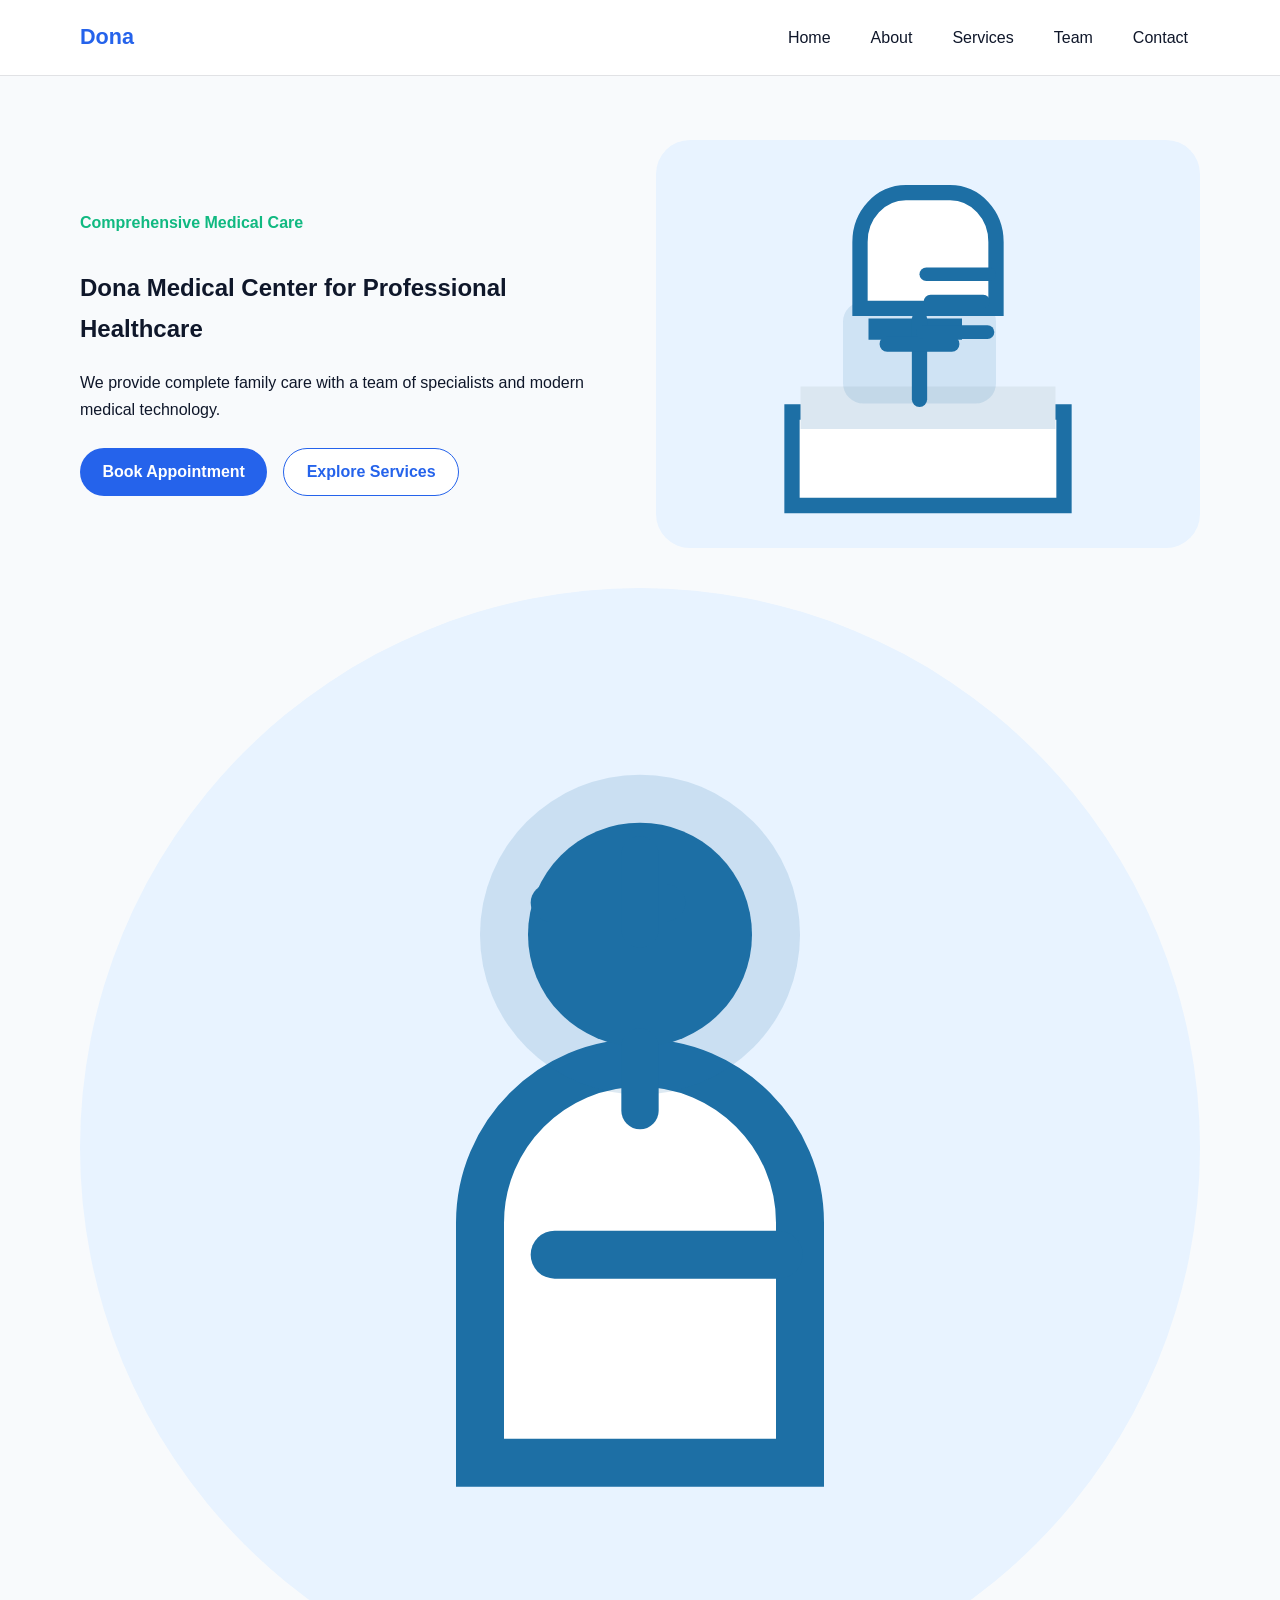
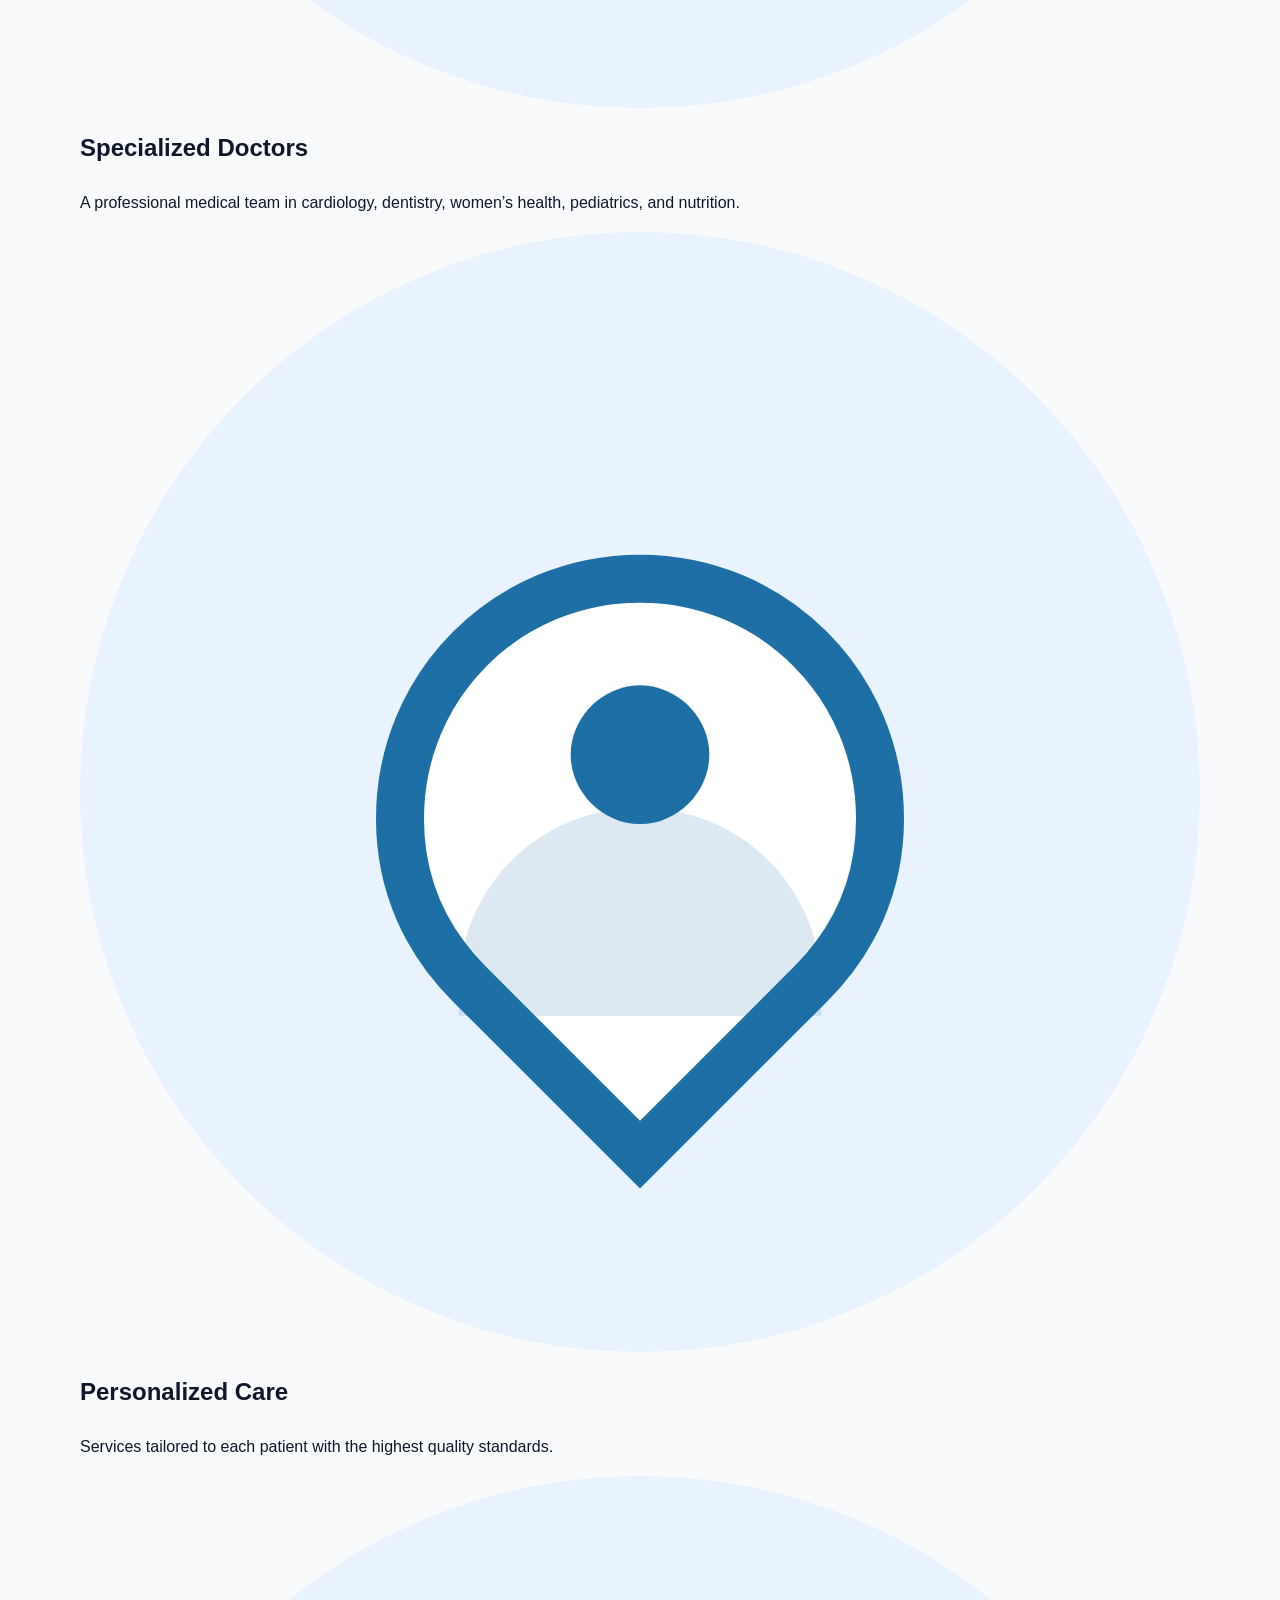
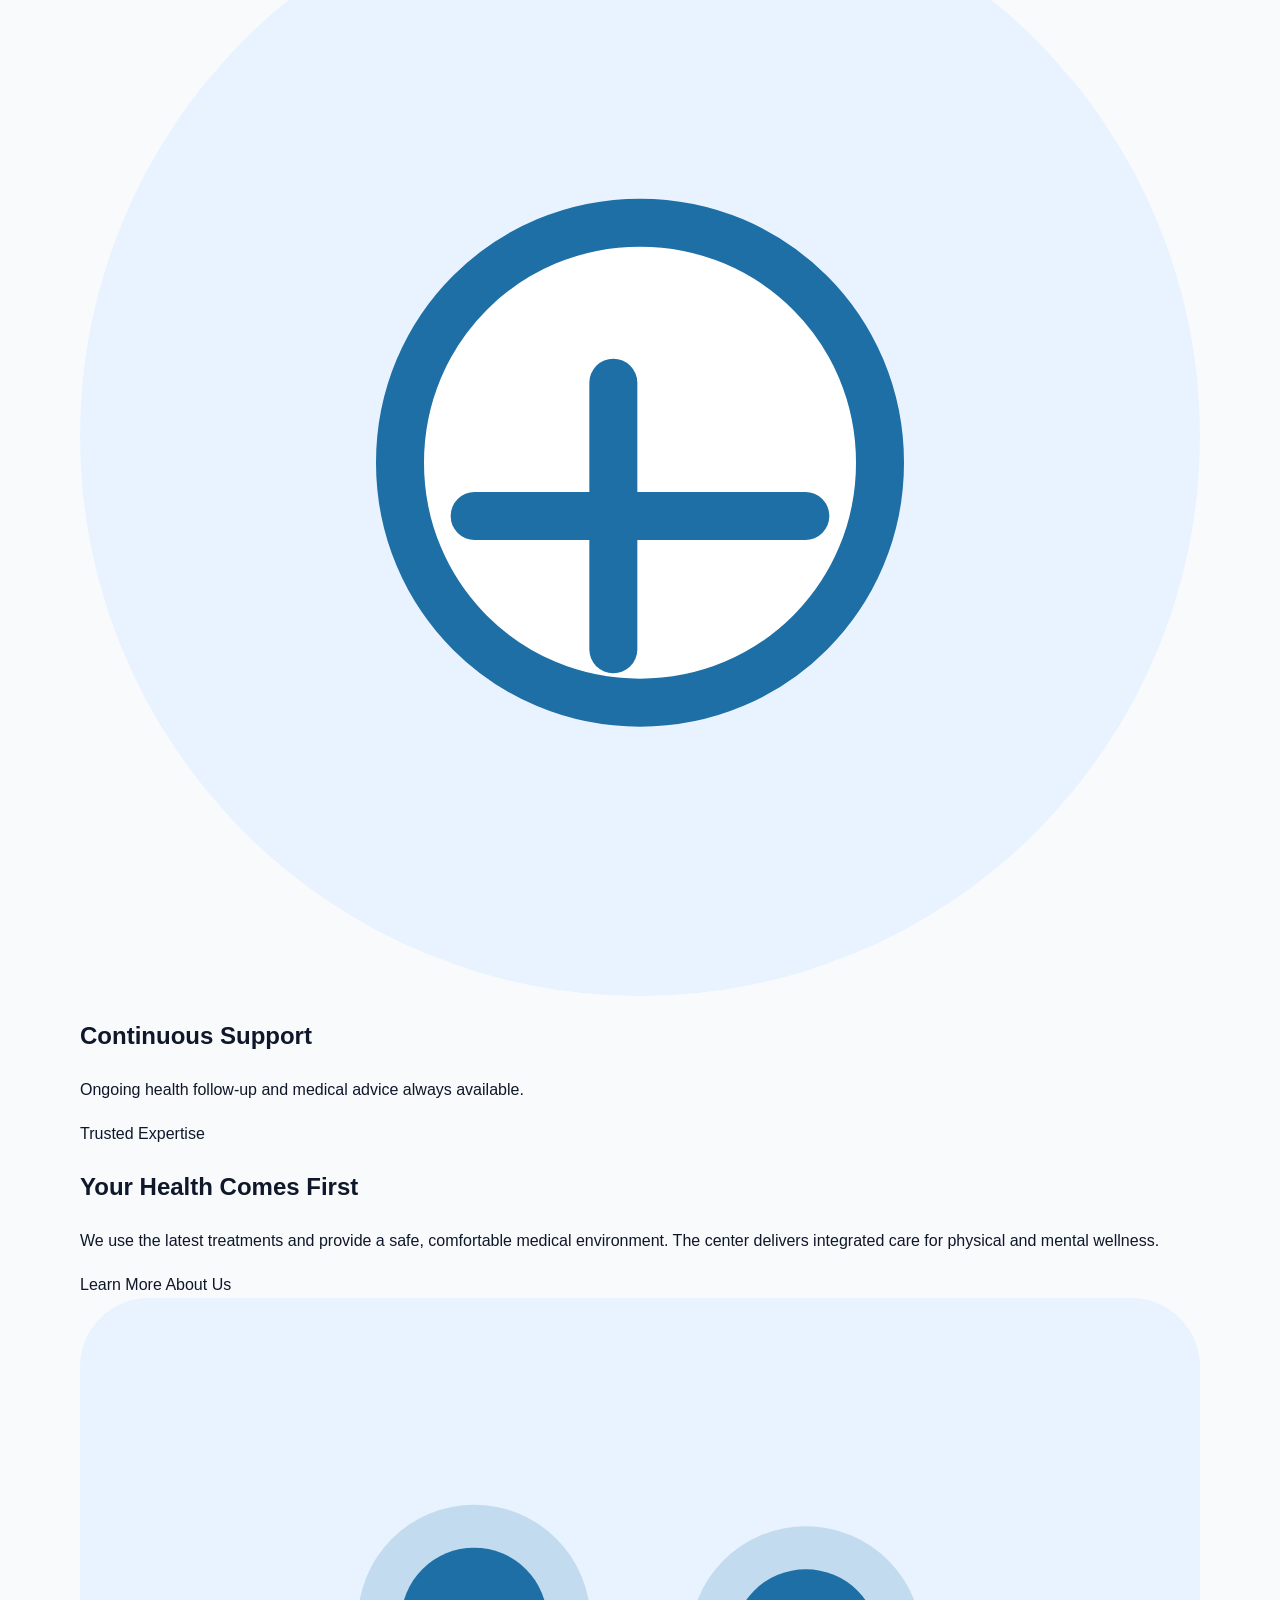
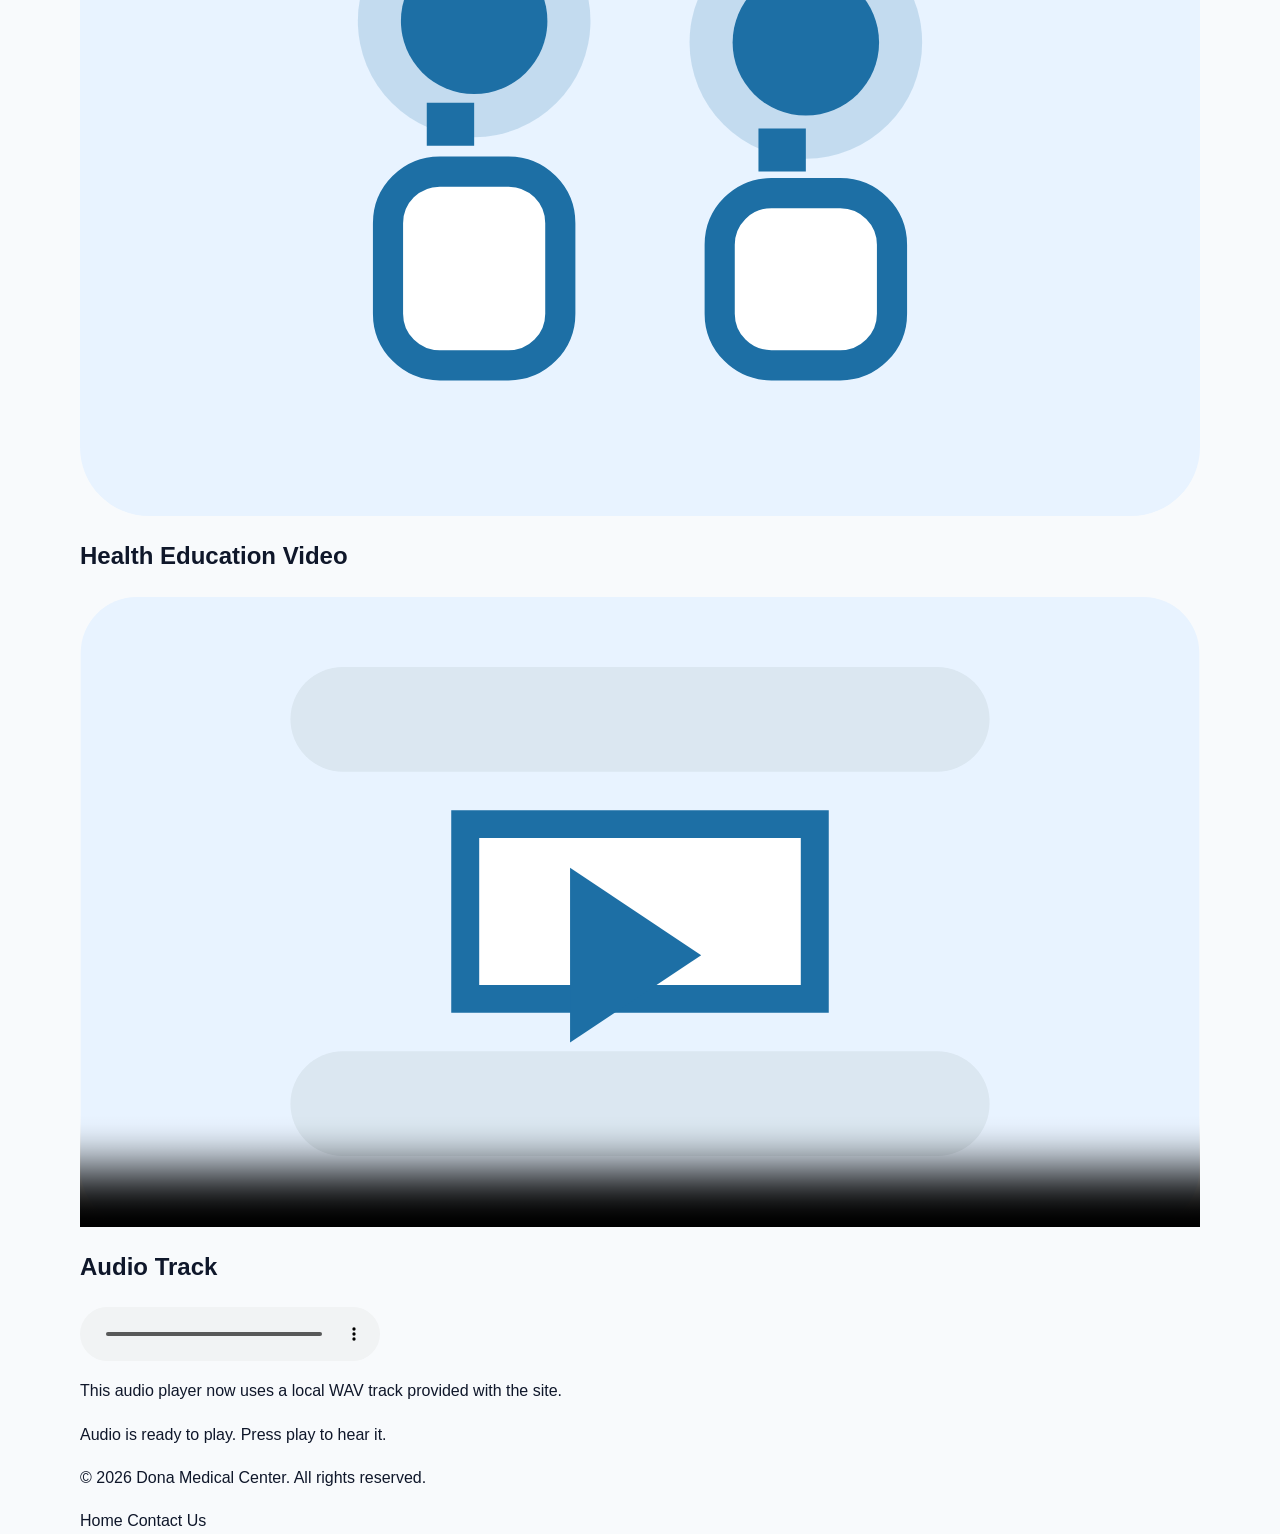
<file: midical dona/index.html>
<!DOCTYPE html>
<html lang="en" dir="ltr">
<head>
  <meta charset="UTF-8">
  <meta name="viewport" content="width=device-width, initial-scale=1.0">
  <title>Dona Medical Center</title>
  <link rel="stylesheet" href="styles.css">
</head>
<body>
  <header class="site-header">
    <div class="container header-inner">
      <a class="brand" href="index.html">Dona</a>
      
      <button class="menu-toggle" aria-label="Menu">☰</button>
      <nav class="site-nav">
        <a href="index.html">Home</a>
        <a href="about.html">About</a>
        <a href="services.html">Services</a>
        <a href="team.html">Team</a>
        <a href="contact.html">Contact</a>
      </nav>
    </div>
  </header>

  <main>
    <section class="hero">
      <div class="container hero-content">
        <div>
          <p class="eyebrow">Comprehensive Medical Care</p>
          <h1>Dona Medical Center for Professional Healthcare</h1>
          <p>We provide complete family care with a team of specialists and modern medical technology.</p>
          <div class="hero-actions">
            <a class="button primary" href="contact.html">Book Appointment</a>
            <a class="button secondary" href="services.html">Explore Services</a>
          </div>
        </div>
        <div class="hero-media">
          <img src="assets/images/clinic.svg" alt="Medical clinic" loading="lazy">
        </div>
      </div>
    </section>

    <section class="features container">
      <article class="feature-card">
        <img src="assets/images/doctor.svg" alt="Doctor" loading="lazy">
        <h2>Specialized Doctors</h2>
        <p>A professional medical team in cardiology, dentistry, women’s health, pediatrics, and nutrition.</p>
      </article>
      <article class="feature-card">
        <img src="assets/images/caring.svg" alt="Care" loading="lazy">
        <h2>Personalized Care</h2>
        <p>Services tailored to each patient with the highest quality standards.</p>
      </article>
      <article class="feature-card">
        <img src="assets/images/support.svg" alt="Support" loading="lazy">
        <h2>Continuous Support</h2>
        <p>Ongoing health follow-up and medical advice always available.</p>
      </article>
    </section>

    <section class="about-preview container">
      <div class="about-text">
        <p class="eyebrow">Trusted Expertise</p>
        <h2>Your Health Comes First</h2>
        <p>We use the latest treatments and provide a safe, comfortable medical environment. The center delivers integrated care for physical and mental wellness.</p>
        <a class="button outline" href="about.html">Learn More About Us</a>
      </div>
      <div class="about-image">
        <img src="assets/images/team.svg" alt="Medical team" loading="lazy">
      </div>
    </section>

    <section class="media-section container">
      <div class="media-card">
        <h2>Health Education Video</h2>
        <div class="video-wrapper">
          <video id="health-video" controls poster="assets/images/video-poster.svg" preload="metadata" playsinline>
            <source id="health-video-source" data-orig-src="dona.mp4" src="dona.mp4" type="video/mp4">
            Your browser does not support the video tag.
          </video>
        </div>
      </div>
      <div class="media-card">
        <h2>Audio Track</h2>
        <audio id="health-audio" controls preload="metadata">
          <source id="health-audio-source-1" data-orig-src="dona-audio.wav" src="dona-audio.wav" type="audio/wav">
          <source id="health-audio-source-2" data-orig-src="dona.mp4" src="dona.mp4" type="audio/mp4">
          <source id="health-audio-source-3" data-orig-src="dona.mp4" src="dona.mp4" type="video/mp4">
          Your browser does not support audio playback.
        </audio>
        <p>This audio player now uses a local WAV track provided with the site.</p>
        <p class="media-note" id="media-note">If you do not hear audio, make sure your device volume is up and the browser is not muted.</p>
      </div>
    </section>
  </main>

  <footer class="site-footer">
    <div class="container footer-inner">
      <p>© 2026 Dona Medical Center. All rights reserved.</p>
      <div class="footer-links">
        <a href="index.html">Home</a>
        <a href="contact.html">Contact Us</a>
      </div>
    </div>
  </footer>

  <script src="script.js"></script>
</body>
</html>
</file>
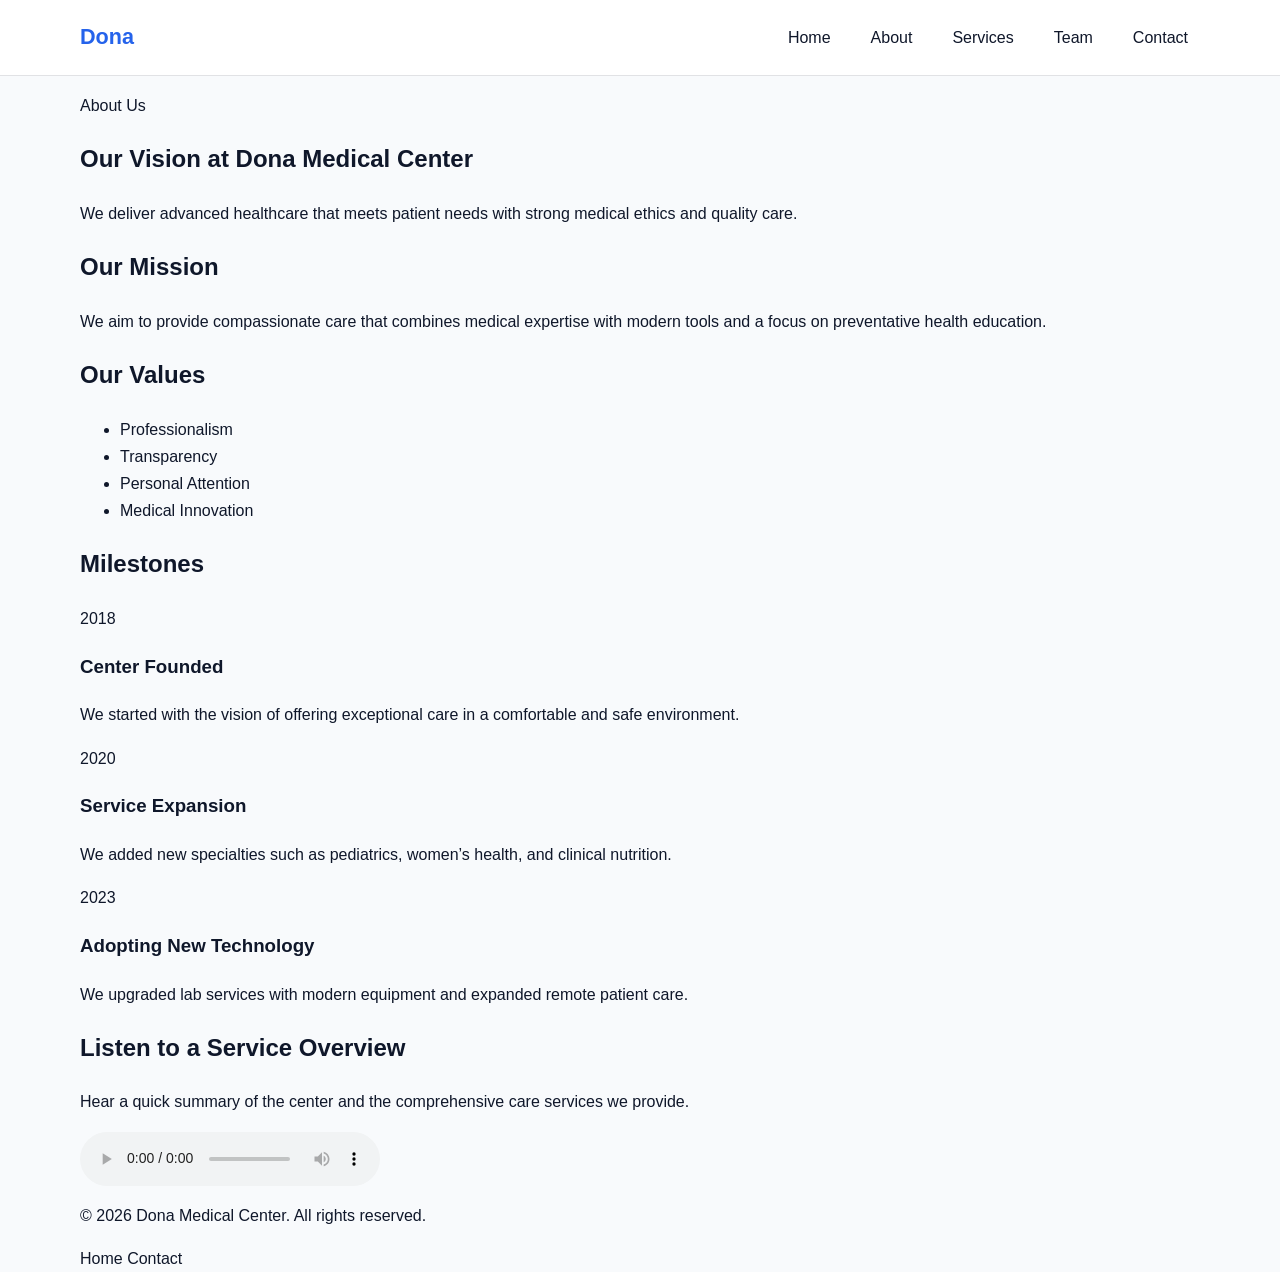
<file: midical dona/about.html>
﻿<!DOCTYPE html>
<html lang="en" dir="ltr">
<head>
  <meta charset="UTF-8">
  <meta name="viewport" content="width=device-width, initial-scale=1.0">
  <title>About - Dona Medical Center</title>
  <link rel="stylesheet" href="styles.css">
</head>
<body>
  <header class="site-header">
    <div class="container header-inner">
      <a class="brand" href="index.html">Dona</a>
      
      <button class="menu-toggle" aria-label="Menu">☰</button>
      <nav class="site-nav">
        <a href="index.html">Home</a>
        <a href="about.html">About</a>
        <a href="services.html">Services</a>
        <a href="team.html">Team</a>
        <a href="contact.html">Contact</a>
      </nav>
    </div>
  </header>

  <main>
    <section class="page-hero container">
      <div>
        <p class="eyebrow">About Us</p>
        <h1>Our Vision at Dona Medical Center</h1>
        <p>We deliver advanced healthcare that meets patient needs with strong medical ethics and quality care.</p>
      </div>
    </section>

    <section class="about-details container">
      <div class="content-block">
        <h2>Our Mission</h2>
        <p>We aim to provide compassionate care that combines medical expertise with modern tools and a focus on preventative health education.</p>
      </div>
      <div class="content-block">
        <h2>Our Values</h2>
        <ul>
          <li>Professionalism</li>
          <li>Transparency</li>
          <li>Personal Attention</li>
          <li>Medical Innovation</li>
        </ul>
      </div>
    </section>

    <section class="timeline container">
      <h2>Milestones</h2>
      <div class="timeline-grid">
        <article>
          <span>2018</span>
          <h3>Center Founded</h3>
          <p>We started with the vision of offering exceptional care in a comfortable and safe environment.</p>
        </article>
        <article>
          <span>2020</span>
          <h3>Service Expansion</h3>
          <p>We added new specialties such as pediatrics, women’s health, and clinical nutrition.</p>
        </article>
        <article>
          <span>2023</span>
          <h3>Adopting New Technology</h3>
          <p>We upgraded lab services with modern equipment and expanded remote patient care.</p>
        </article>
      </div>
    </section>

    <section class="audio-section container">
      <div>
        <h2>Listen to a Service Overview</h2>
        <p>Hear a quick summary of the center and the comprehensive care services we provide.</p>
      </div>
      <audio controls>
        <source src="https://www.w3schools.com/html/horse.ogg" type="audio/ogg">
        Your browser does not support audio playback.
      </audio>
    </section>
  </main>

  <footer class="site-footer">
    <div class="container footer-inner">
      <p>© 2026 Dona Medical Center. All rights reserved.</p>
      <div class="footer-links">
        <a href="index.html">Home</a>
        <a href="contact.html">Contact</a>
      </div>
    </div>
  </footer>

  <script src="script.js"></script>
</body>
</html>
</file>
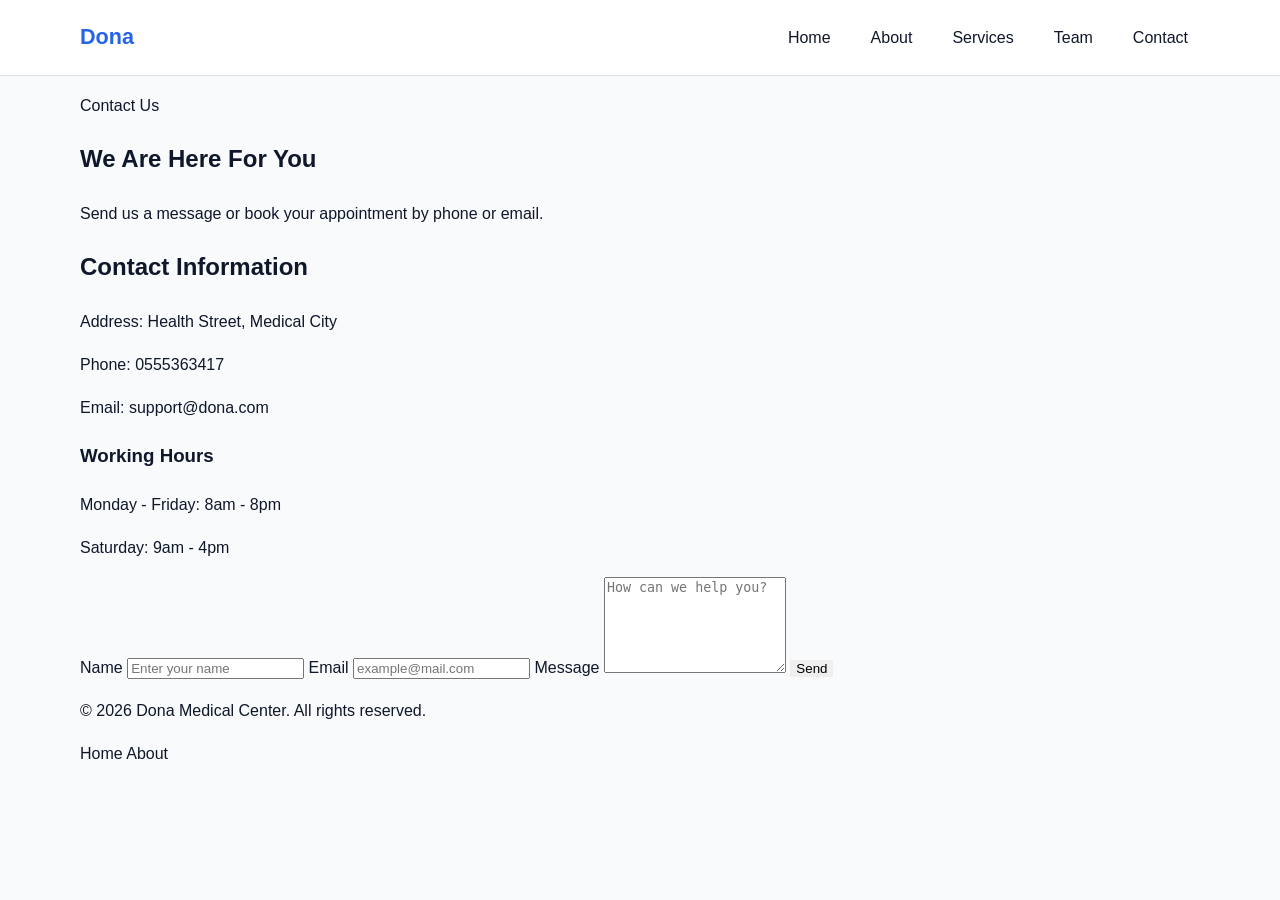
<file: midical dona/contact.html>
﻿<!DOCTYPE html>
<html lang="en" dir="ltr">
<head>
  <meta charset="UTF-8">
  <meta name="viewport" content="width=device-width, initial-scale=1.0">
  <title>Contact - Dona Medical Center</title>
  <link rel="stylesheet" href="styles.css">
</head>
<body>
  <header class="site-header">
    <div class="container header-inner">
      <a class="brand" href="index.html">Dona</a>
      
      <button class="menu-toggle" aria-label="Menu">☰</button>
      <nav class="site-nav">
        <a href="index.html">Home</a>
        <a href="about.html">About</a>
        <a href="services.html">Services</a>
        <a href="team.html">Team</a>
        <a href="contact.html">Contact</a>
      </nav>
    </div>
  </header>

  <main>
    <section class="page-hero container">
      <div>
        <p class="eyebrow">Contact Us</p>
        <h1>We Are Here For You</h1>
        <p>Send us a message or book your appointment by phone or email.</p>
      </div>
    </section>

    <section class="contact-grid container">
      <div class="contact-info">
        <h2>Contact Information</h2>
        <p>Address: Health Street, Medical City</p>
        <p>Phone: 0555363417</p>
        <p>Email: support@dona.com</p>
        <div class="contact-card">
          <h3>Working Hours</h3>
          <p>Monday - Friday: 8am - 8pm</p>
          <p>Saturday: 9am - 4pm</p>
        </div>
      </div>
      <form class="contact-form">
        <label for="name">Name</label>
        <input id="name" type="text" placeholder="Enter your name" required>

        <label for="email">Email</label>
        <input id="email" type="email" placeholder="example@mail.com" required>

        <label for="message">Message</label>
        <textarea id="message" rows="6" placeholder="How can we help you?" required></textarea>

        <button type="submit" class="button primary">Send</button>
      </form>
    </section>
  </main>

  <footer class="site-footer">
    <div class="container footer-inner">
      <p>© 2026 Dona Medical Center. All rights reserved.</p>
      <div class="footer-links">
        <a href="index.html">Home</a>
        <a href="about.html">About</a>
      </div>
    </div>
  </footer>

  <script src="script.js"></script>
</body>
</html>
</file>
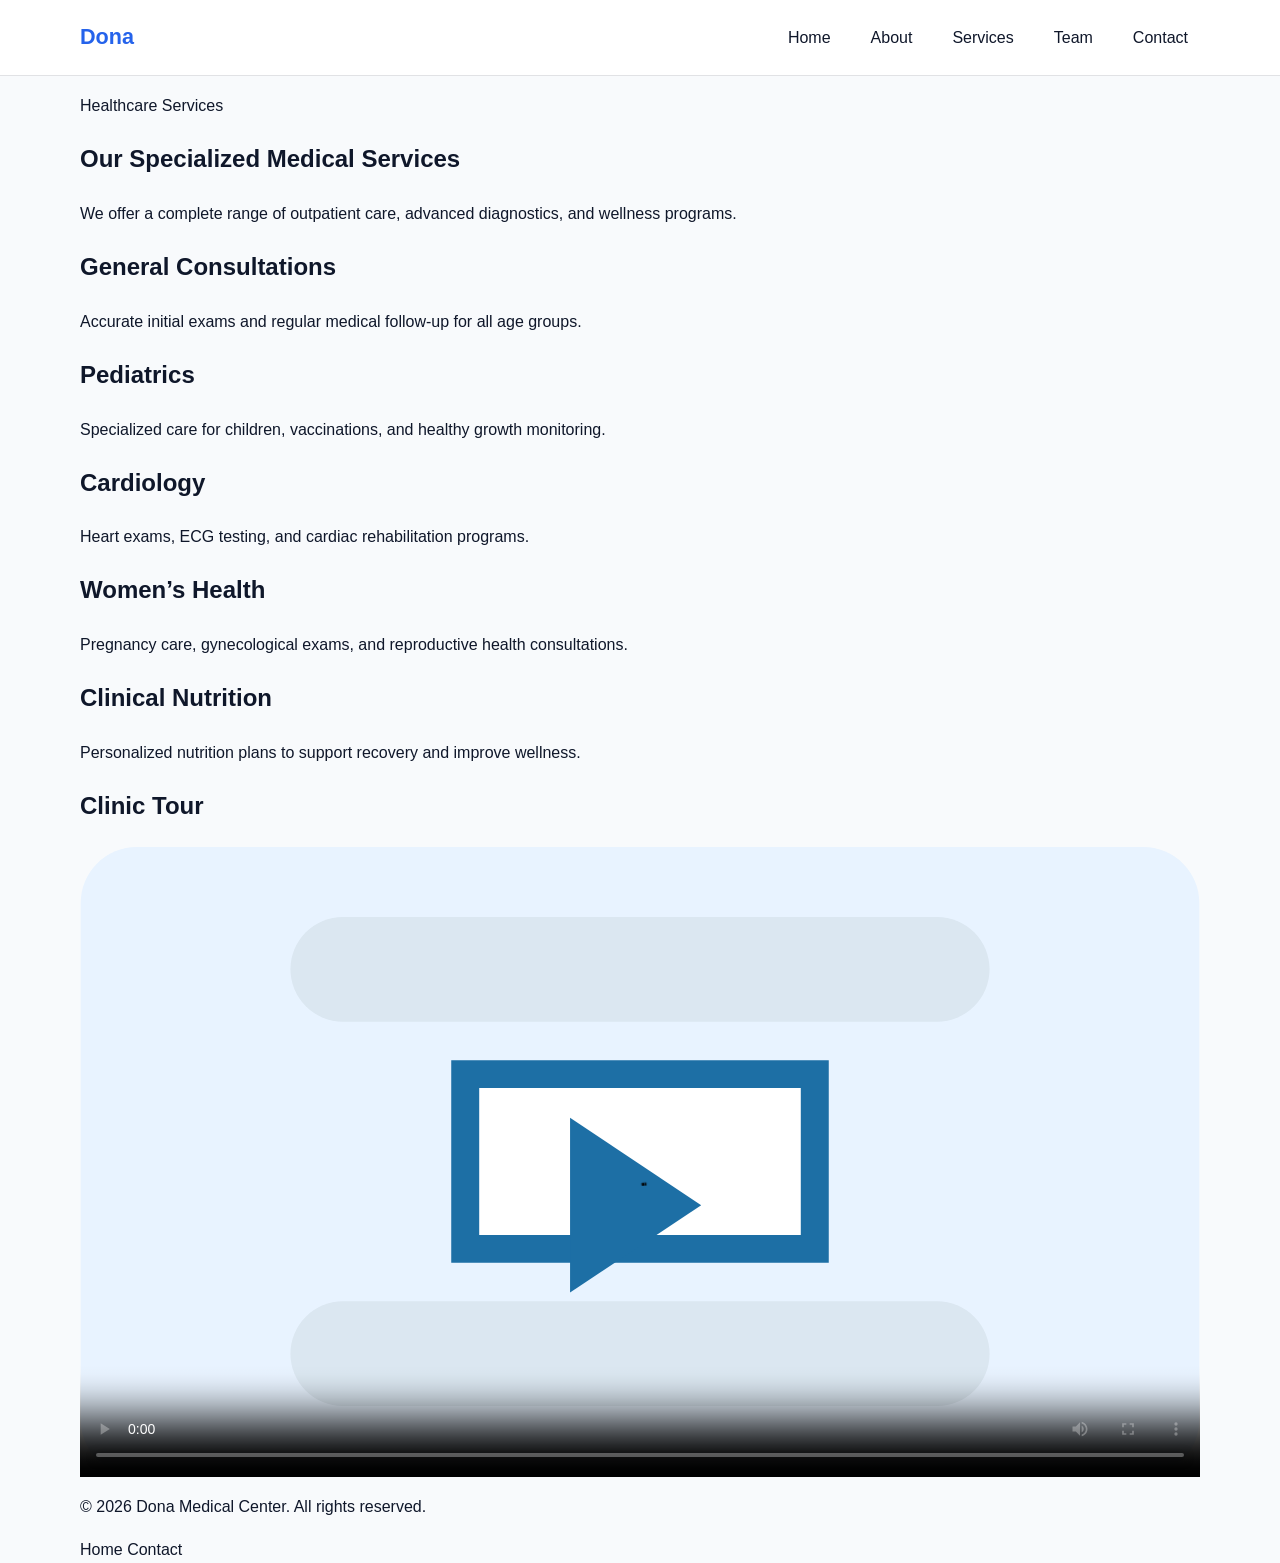
<file: midical dona/services.html>
﻿<!DOCTYPE html>
<html lang="en" dir="ltr">
<head>
  <meta charset="UTF-8">
  <meta name="viewport" content="width=device-width, initial-scale=1.0">
  <title>Services - Dona Medical Center</title>
  <link rel="stylesheet" href="styles.css">
</head>
<body>
  <header class="site-header">
    <div class="container header-inner">
      <a class="brand" href="index.html">Dona</a>
      
      <button class="menu-toggle" aria-label="Menu">☰</button>
      <nav class="site-nav">
        <a href="index.html">Home</a>
        <a href="about.html">About</a>
        <a href="services.html">Services</a>
        <a href="team.html">Team</a>
        <a href="contact.html">Contact</a>
      </nav>
    </div>
  </header>

  <main>
    <section class="page-hero container">
      <div>
        <p class="eyebrow">Healthcare Services</p>
        <h1>Our Specialized Medical Services</h1>
        <p>We offer a complete range of outpatient care, advanced diagnostics, and wellness programs.</p>
      </div>
    </section>

    <section class="services-grid container">
      <article class="service-card">
        <h2>General Consultations</h2>
        <p>Accurate initial exams and regular medical follow-up for all age groups.</p>
      </article>
      <article class="service-card">
        <h2>Pediatrics</h2>
        <p>Specialized care for children, vaccinations, and healthy growth monitoring.</p>
      </article>
      <article class="service-card">
        <h2>Cardiology</h2>
        <p>Heart exams, ECG testing, and cardiac rehabilitation programs.</p>
      </article>
      <article class="service-card">
        <h2>Women’s Health</h2>
        <p>Pregnancy care, gynecological exams, and reproductive health consultations.</p>
      </article>
      <article class="service-card">
        <h2>Clinical Nutrition</h2>
        <p>Personalized nutrition plans to support recovery and improve wellness.</p>
      </article>
    </section>

    <section class="video-section container">
      <div class="media-card">
        <h2>Clinic Tour</h2>
        <video controls poster="assets/images/video-poster.svg">
          <source src="https://www.w3schools.com/html/mov_bbb.mp4" type="video/mp4">
          Your browser does not support video playback.
        </video>
      </div>
    </section>
  </main>

  <footer class="site-footer">
    <div class="container footer-inner">
      <p>© 2026 Dona Medical Center. All rights reserved.</p>
      <div class="footer-links">
        <a href="index.html">Home</a>
        <a href="contact.html">Contact</a>
      </div>
    </div>
  </footer>

  <script src="script.js"></script>
</body>
</html>
</file>
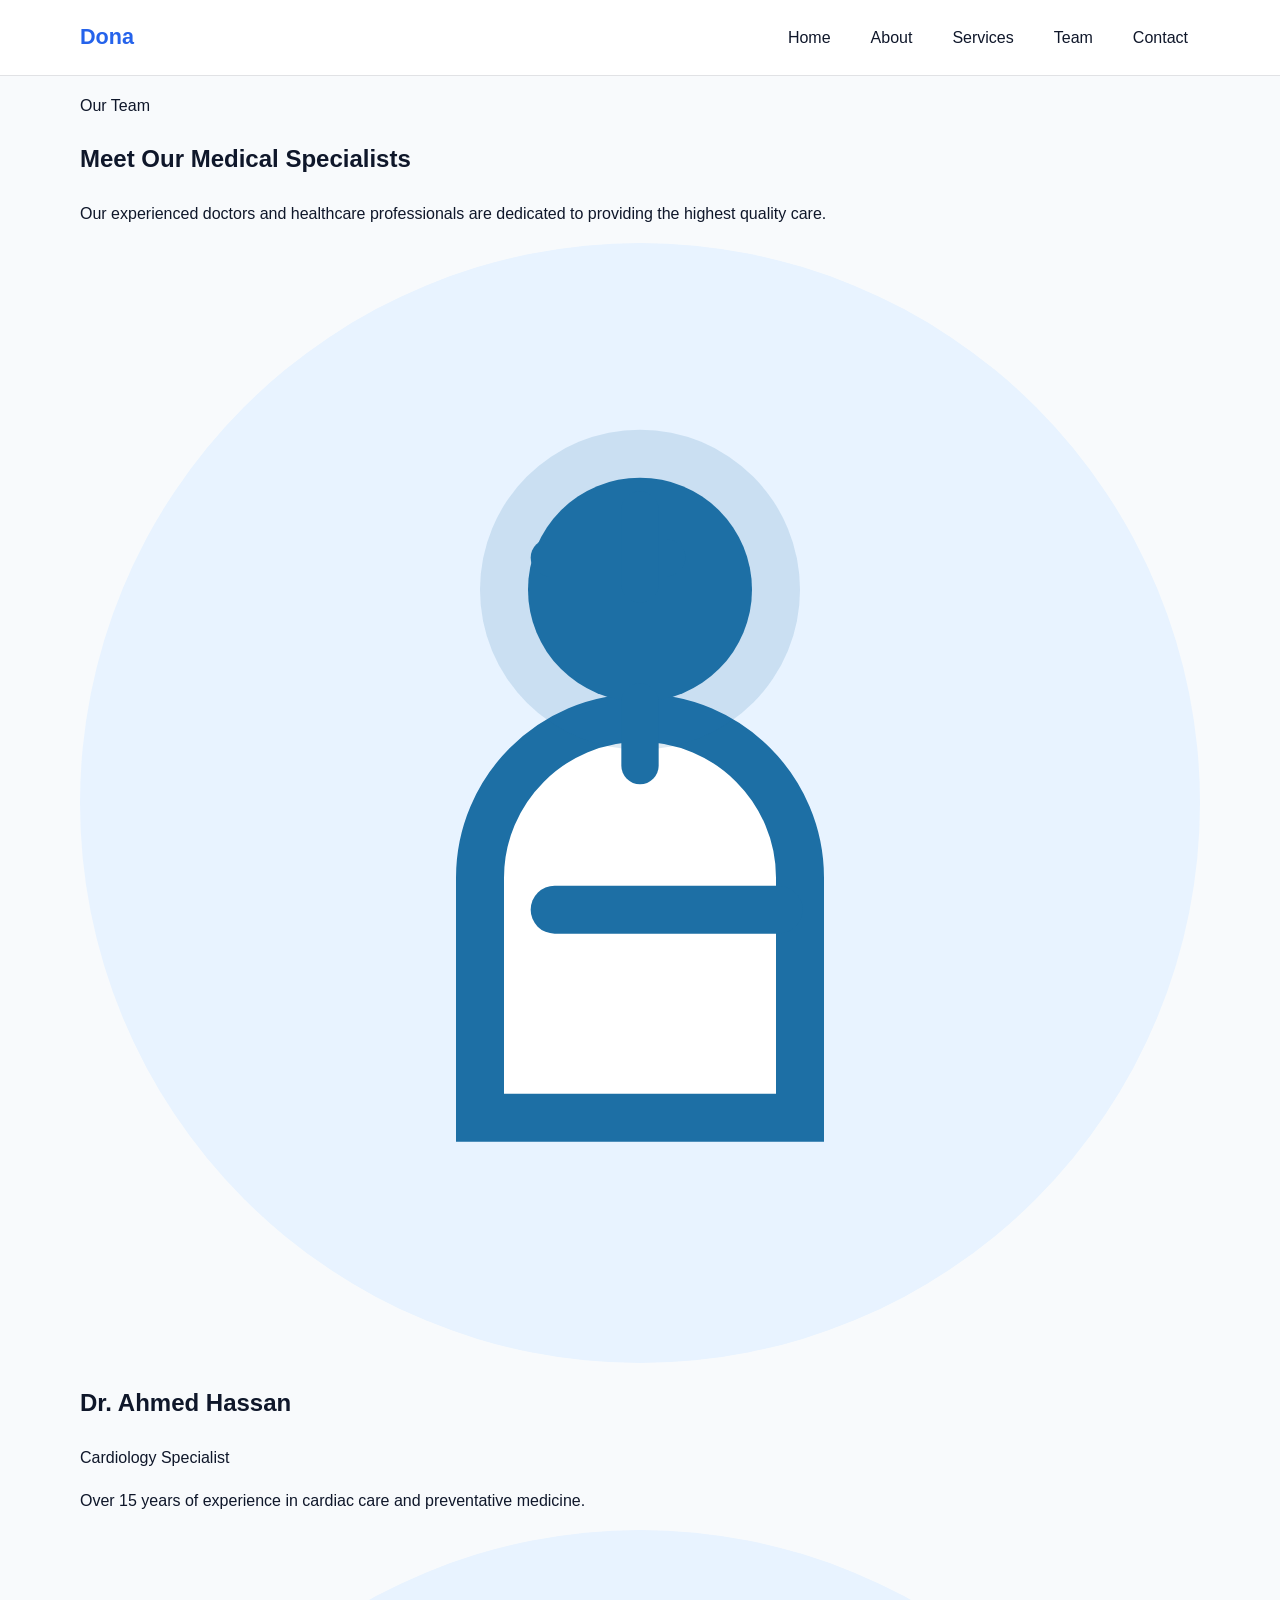
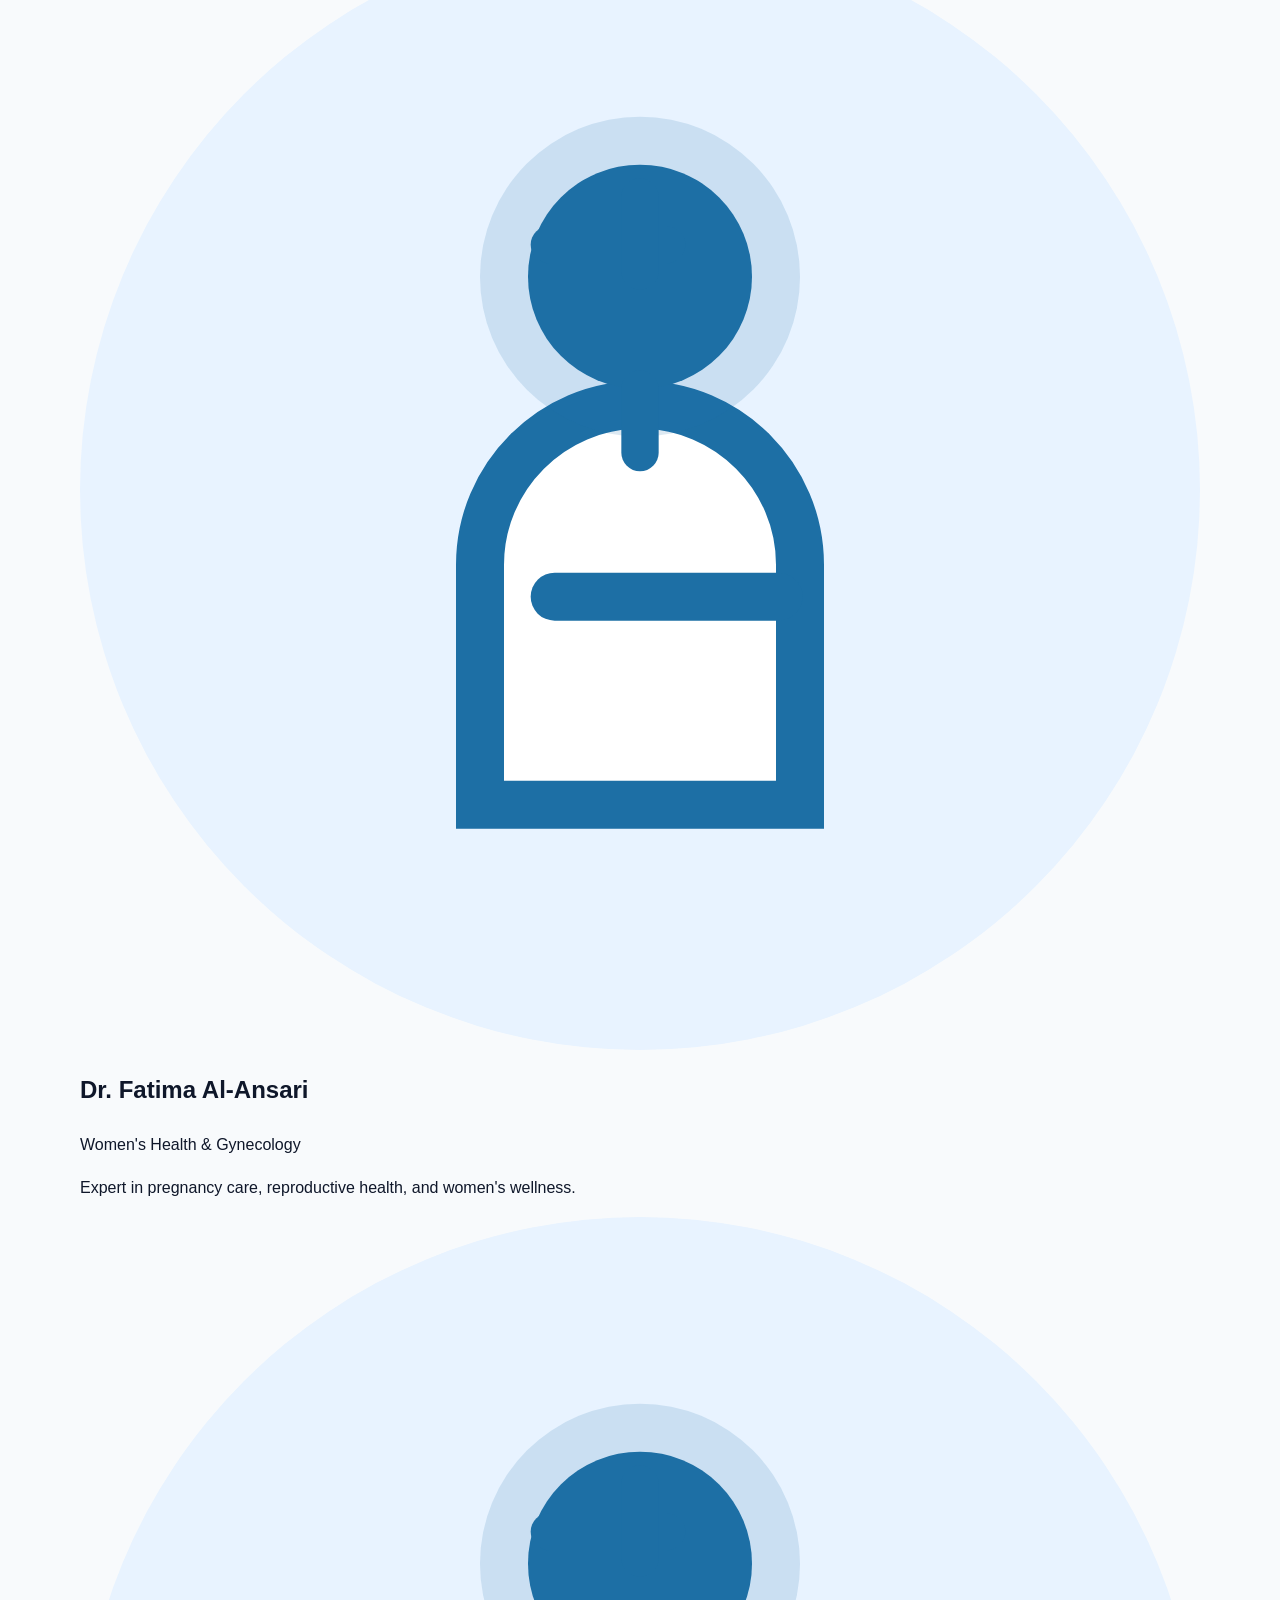
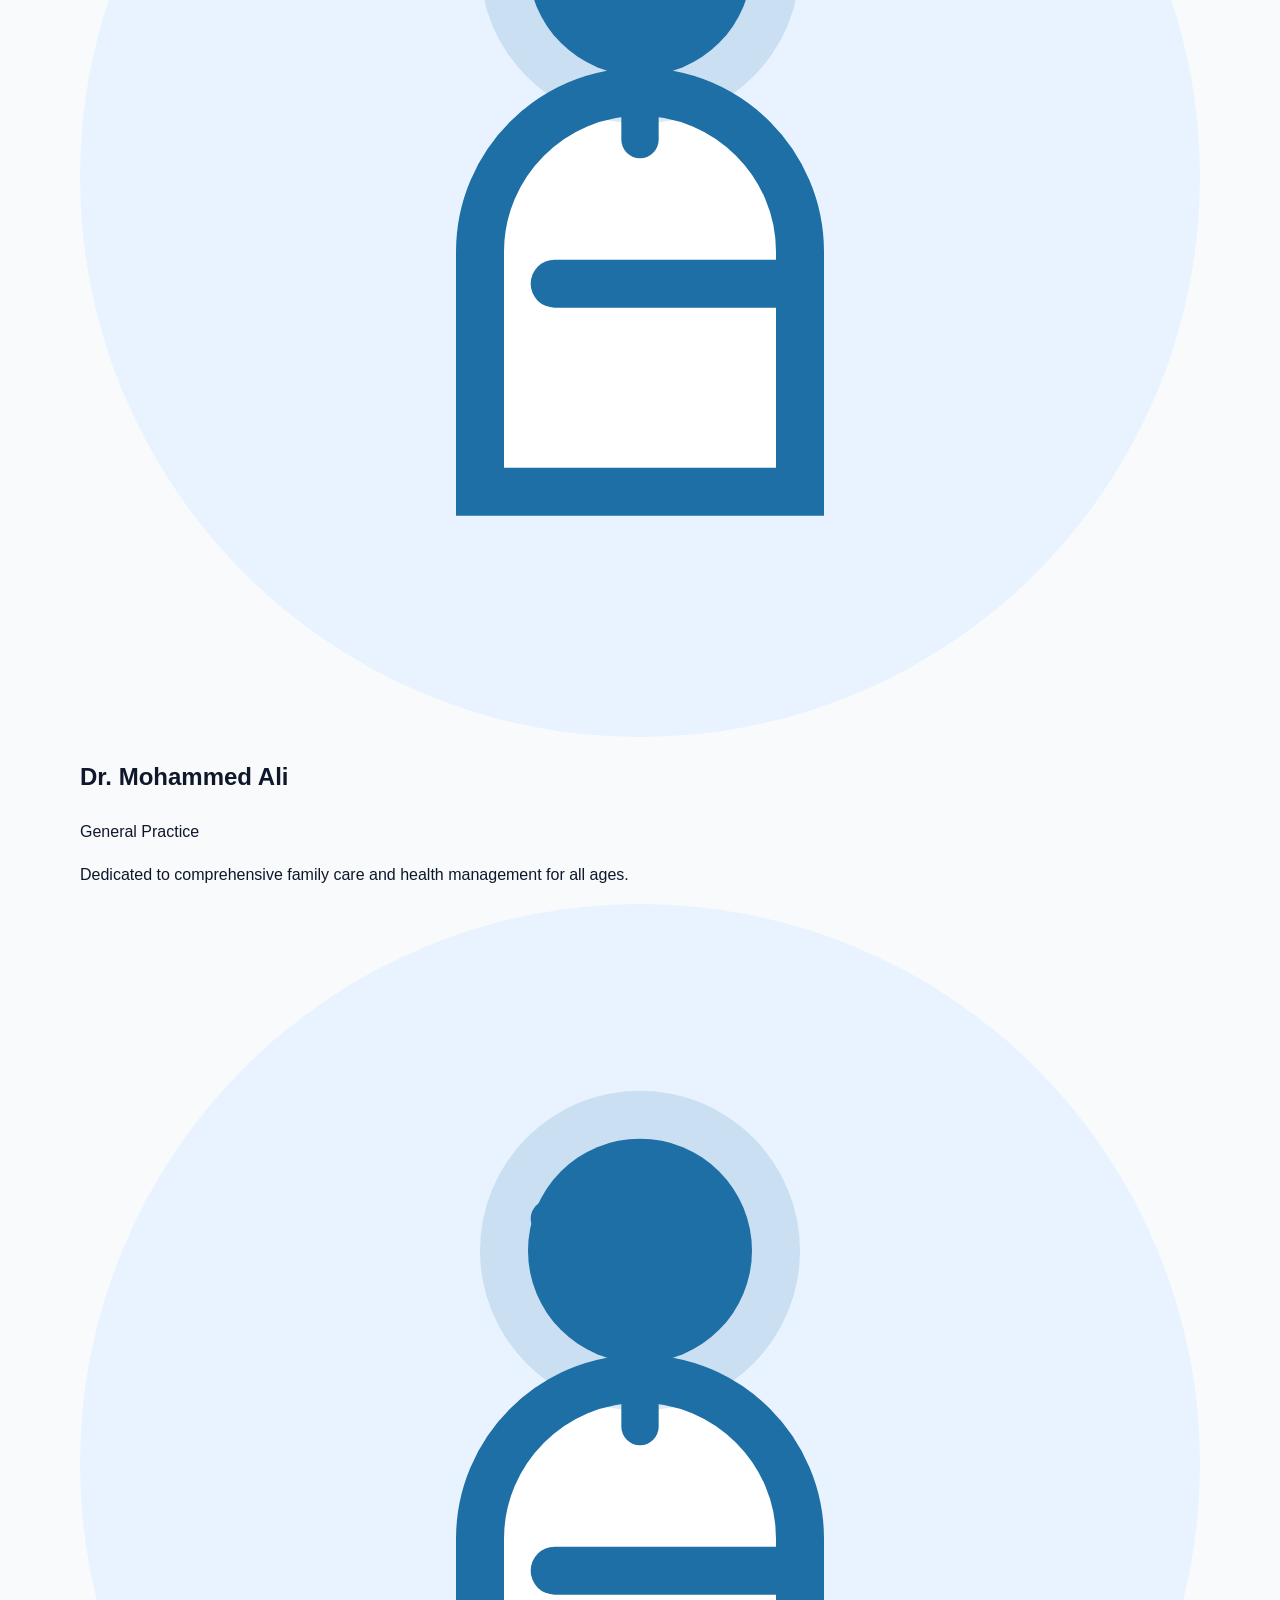
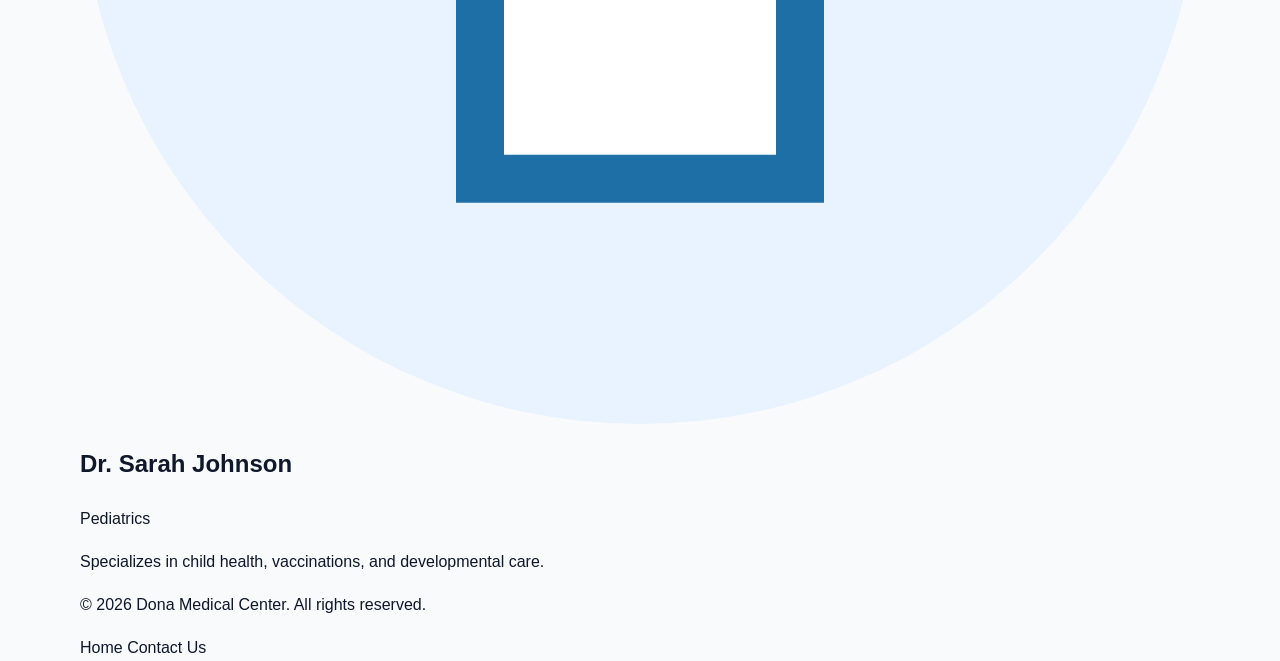
<file: midical dona/team.html>
<!DOCTYPE html>
<html lang="en" dir="ltr">
<head>
  <meta charset="UTF-8">
  <meta name="viewport" content="width=device-width, initial-scale=1.0">
  <title>Team - Dona Medical Center</title>
  <link rel="stylesheet" href="styles.css">
</head>
<body>
  <header class="site-header">
    <div class="container header-inner">
      <a class="brand" href="index.html">Dona</a>
      <button class="menu-toggle" aria-label="Menu">☰</button>
      <nav class="site-nav">
        <a href="index.html">Home</a>
        <a href="about.html">About</a>
        <a href="services.html">Services</a>
        <a href="team.html">Team</a>
        <a href="contact.html">Contact</a>
      </nav>
    </div>
  </header>

  <main>
    <section class="page-hero container">
      <div>
        <p class="eyebrow">Our Team</p>
        <h1>Meet Our Medical Specialists</h1>
        <p>Our experienced doctors and healthcare professionals are dedicated to providing the highest quality care.</p>
      </div>
    </section>

    <section class="team-grid container">
      <article class="team-card">
        <img src="assets/images/doctor.svg" alt="Dr. Ahmed">
        <h2>Dr. Ahmed Hassan</h2>
        <p class="specialty">Cardiology Specialist</p>
        <p>Over 15 years of experience in cardiac care and preventative medicine.</p>
      </article>

      <article class="team-card">
        <img src="assets/images/doctor.svg" alt="Dr. Fatima">
        <h2>Dr. Fatima Al-Ansari</h2>
        <p class="specialty">Women's Health & Gynecology</p>
        <p>Expert in pregnancy care, reproductive health, and women's wellness.</p>
      </article>

      <article class="team-card">
        <img src="assets/images/doctor.svg" alt="Dr. Mohammed">
        <h2>Dr. Mohammed Ali</h2>
        <p class="specialty">General Practice</p>
        <p>Dedicated to comprehensive family care and health management for all ages.</p>
      </article>

      <article class="team-card">
        <img src="assets/images/doctor.svg" alt="Dr. Sarah">
        <h2>Dr. Sarah Johnson</h2>
        <p class="specialty">Pediatrics</p>
        <p>Specializes in child health, vaccinations, and developmental care.</p>
      </article>
    </section>
  </main>

  <footer class="site-footer">
    <div class="container footer-inner">
      <p>© 2026 Dona Medical Center. All rights reserved.</p>
      <div class="footer-links">
        <a href="index.html">Home</a>
        <a href="contact.html">Contact Us</a>
      </div>
    </div>
  </footer>

  <script src="script.js"></script>
</body>
</html>
</file>
<file: midical dona/styles.css>
/* أسلوب عام للموقع الطبي */
:root {
  --primary: #2563eb;
  --secondary: #10b981;
  --background: #f8fafc;
  --surface: #ffffff;
  --text: #0f172a;
  --muted: #64748b;
  --border: rgba(15, 23, 42, 0.12);
}

* {
  box-sizing: border-box;
}

html {
  scroll-behavior: smooth;
}

body {
  margin: 0;
  font-family: 'Segoe UI', Tahoma, Geneva, Verdana, sans-serif;
  color: var(--text);
  background: var(--background);
  line-height: 1.7;
}

img, video, audio {
  max-width: 100%;
  display: block;
}

a {
  text-decoration: none;
  color: inherit;
}

button, .button {
  border: none;
  cursor: pointer;
  font-family: inherit;
}

.container {
  width: min(1120px, calc(100% - 2rem));
  margin: 0 auto;
}

.site-header {
  background: rgba(255,255,255,0.96);
  border-bottom: 1px solid var(--border);
  position: sticky;
  top: 0;
  z-index: 10;
}

.header-actions {
  display: flex;
  gap: 0.5rem;
  align-items: center;
}

.auth-link {
  padding: 0.35rem 0.7rem;
  border-radius: 0.6rem;
  color: var(--primary);
  font-weight: 700;
}


.header-inner {
  display: flex;
  align-items: center;
  justify-content: space-between;
  gap: 1rem;
  padding: 1rem 0;
}

.brand {
  font-weight: 800;
  font-size: 1.35rem;
  color: var(--primary);
}

.site-nav {
  display: flex;
  flex-wrap: wrap;
  align-items: center;
  gap: 1rem;
}

.site-nav a {
  color: var(--text);
  padding: 0.5rem 0.75rem;
  border-radius: 0.75rem;
  transition: background 0.2s ease;
}

.site-nav a:hover {
  background: rgba(29,111,165,0.1);
}

.menu-toggle {
  display: none;
  background: transparent;
  font-size: 1.5rem;
  line-height: 1;
  color: var(--primary);
}

.hero {
  padding: 4rem 0 2.5rem;
  background: var(--background);
.hero-content {
  display: grid;
  grid-template-columns: 1fr 1fr;
  align-items: center;
  gap: 2rem;
}

.eyebrow {
  display: inline-block;
  margin-bottom: 0.75rem;
  color: var(--secondary);
  font-weight: 700;
}

.hero h1,
.page-hero h1,
.about-details h2,
.services-grid h2,
.team-grid h2,
.testimonials h2 {
  margin: 0;
}

.hero h1 {
  font-size: clamp(2rem, 4vw, 3.5rem);
  line-height: 1.05;
}

.hero p,
.page-hero p,
.about-details p,
.service-card p,
.team-card p,
.testimonial-card p {
  color: var(--muted);
}

.hero-actions {
  display: flex;
  flex-wrap: wrap;
  gap: 1rem;
  margin-top: 1.5rem;
}

.button {
  display: inline-flex;
  align-items: center;
  justify-content: center;
  min-height: 3rem;
  padding: 0 1.4rem;
  border-radius: 999px;
  font-weight: 700;
  transition: transform 0.2s ease, box-shadow 0.2s ease;
}

.button:hover {
  transform: translateY(-1px);
}

.primary {
  background: var(--primary);
  color: white;
}

.secondary {
  background: var(--surface);
  color: var(--primary);
  border: 1px solid var(--primary);
}

.outline {
  background: transparent;
  color: var(--primary);
  border: 1px solid var(--primary);
}

.features,
.about-details,
.services-grid,
.team-grid,
.contact-grid,
.media-section,
.timeline,
.testimonials {
  padding: 3rem 0;
}

.feature-card,
.service-card,
.team-card,
.testimonial-card,
.contact-card,
.media-card {
  background: var(--surface);
  border: 1px solid var(--border);
  border-radius: 1rem;
  padding: 1.5rem;
  box-shadow: 0 8px 20px rgba(38, 50, 56, 0.06);
}

.features {
  display: grid;
  grid-template-columns: repeat(3, minmax(0, 1fr));
  gap: 1.5rem;
}

.feature-card img,
.team-card img {
  width: 4rem;
  margin-bottom: 1rem;
}

.about-preview {
  display: grid;
  grid-template-columns: 1.1fr 0.9fr;
  gap: 2rem;
  align-items: center;
}

.about-image img {
  border-radius: 1.5rem;
}

.timeline h2,
.services-grid h2,
.team-grid h2,
.testimonials h2 {
  margin-bottom: 1.5rem;
}

.timeline-grid {
  display: grid;
  grid-template-columns: repeat(3, minmax(0, 1fr));
  gap: 1.5rem;
}

.timeline-grid article {
  padding: 1.2rem;
  border-radius: 1.5rem;
  border: 1px solid var(--border);
}

.timeline-grid span {
  display: inline-block;
  margin-bottom: 0.75rem;
  color: var(--secondary);
  font-weight: 700;
}

.services-grid {
  display: grid;
  grid-template-columns: repeat(3, minmax(0, 1fr));
  gap: 1.5rem;
}

.service-card h2,
.team-card h2 {
  margin-top: 0;
}

.team-grid {
  display: grid;
  grid-template-columns: repeat(3, minmax(0, 1fr));
  gap: 1.5rem;
}

.team-card {
  text-align: center;
}

.team-card img {
  margin-inline: auto;
  width: 5rem;
  height: 5rem;
}

.testimonials {
  display: grid;
  gap: 1.5rem;
}

.testimonial-card {
  padding: 1.5rem;
}

.media-section {
  display: grid;
  gap: 1.5rem;
}

.media-card {
  padding: 1.5rem;
}

.media-note {
  margin-top: 0.75rem;
  color: var(--secondary);
  font-size: 0.95rem;
}

.video-wrapper {
  position: relative;
  width: 100%;
  padding-top: 56.25%;
  overflow: hidden;
  border-radius: 1.25rem;
  background: #000;
}

.video-wrapper iframe {
  position: absolute;
  inset: 0;
  width: 100%;
  height: 100%;
  border: 0;
}

.page-hero {
  padding: 4rem 0 2rem;
}

.contact-grid {
  display: grid;
  grid-template-columns: 1.1fr 0.9fr;
  gap: 2rem;
}

.contact-info {
  display: grid;
  gap: 1rem;
}

.contact-form {
  display: grid;
  gap: 1rem;
}

.contact-form label {
  font-weight: 700;
}

.contact-form input,
.contact-form textarea {
  width: 100%;
  padding: 0.95rem 1rem;
  border: 1px solid var(--border);
  border-radius: 1rem;
  background: #f9fbff;
}

.site-footer {
  background: var(--primary);
  color: white;
}

.footer-inner {
  display: flex;
  justify-content: space-between;
  align-items: center;
  gap: 1rem;
  padding: 1.25rem 0;
}

.footer-links {
  display: flex;
  gap: 1rem;
}

.footer-links a {
  color: rgba(255,255,255,0.8);
}

@media (max-width: 900px) {
  .hero-content,
  .about-preview,
  .timeline-grid,
  .services-grid,
  .team-grid,
  .contact-grid {
    grid-template-columns: 1fr;
  }

  .site-nav {
    display: none;
    position: absolute;
    right: 1rem;
    top: 100%;
    background: white;
    border: 1px solid var(--border);
    border-radius: 1rem;
    padding: 1rem;
    width: calc(100% - 2rem);
    box-shadow: 0 20px 50px rgba(18,46,74,0.1);
  }

  .site-nav.open {
    display: flex;
    flex-direction: column;
    gap: 0.75rem;
  }

  .menu-toggle {
    display: inline-flex;
  }
}

@media (max-width: 600px) {
  .header-inner {
    flex-wrap: wrap;
  }

  .hero {
    padding-top: 3rem;
  }

  .site-footer {
    text-align: center;
  }

  .footer-inner {
    flex-direction: column;
  }
}
</file>
